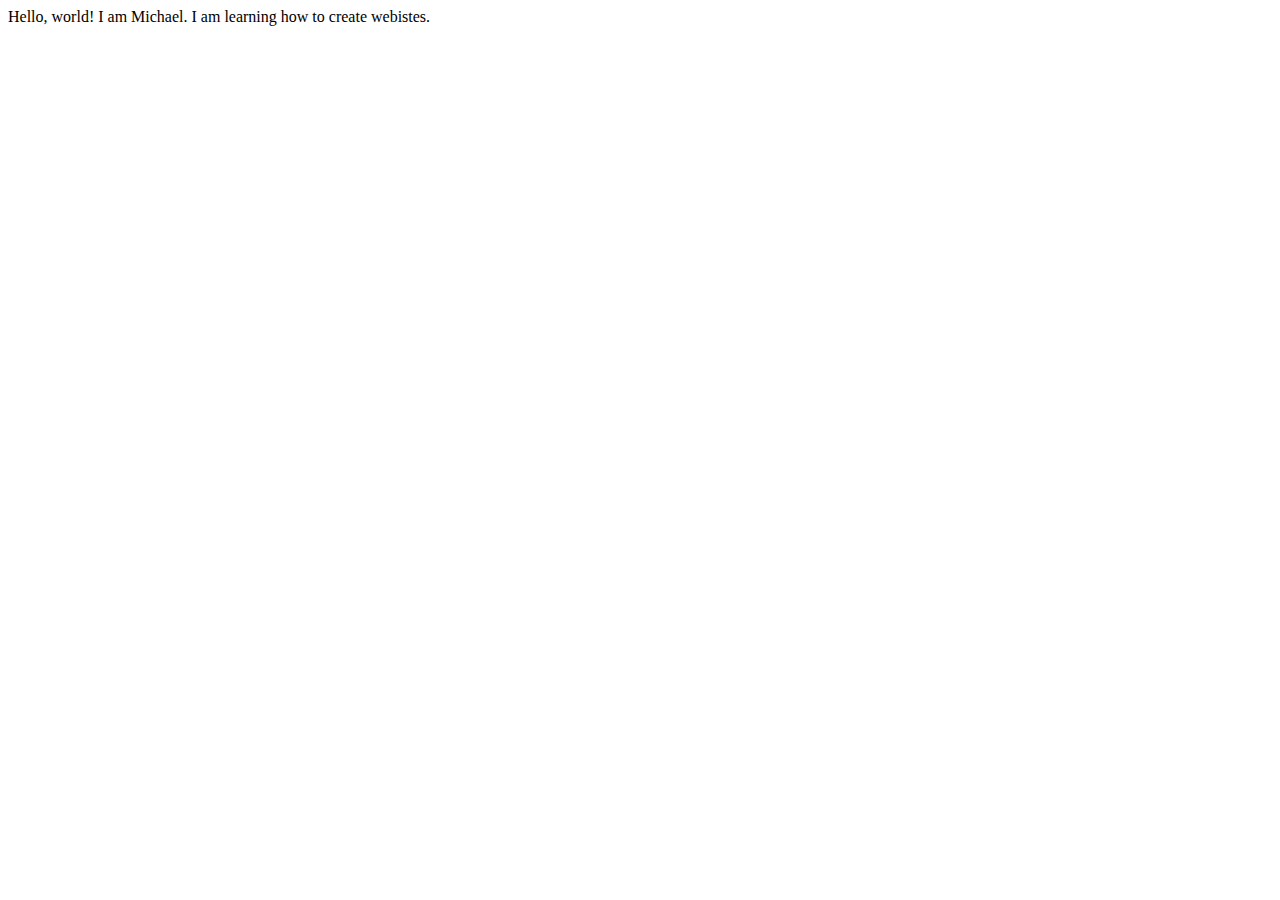
<file: index.html>
<!DOCTYPE html>
<html lang="en">
<head>
    <meta charset="UTF-8">
    <meta name="viewport" content="width=device-width, initial-scale=1.0">
    <title>Michael's First Website</title>
</head>
<body>
    Hello, world! I am Michael. I am learning how to create webistes.
</body>
</html>
</file>
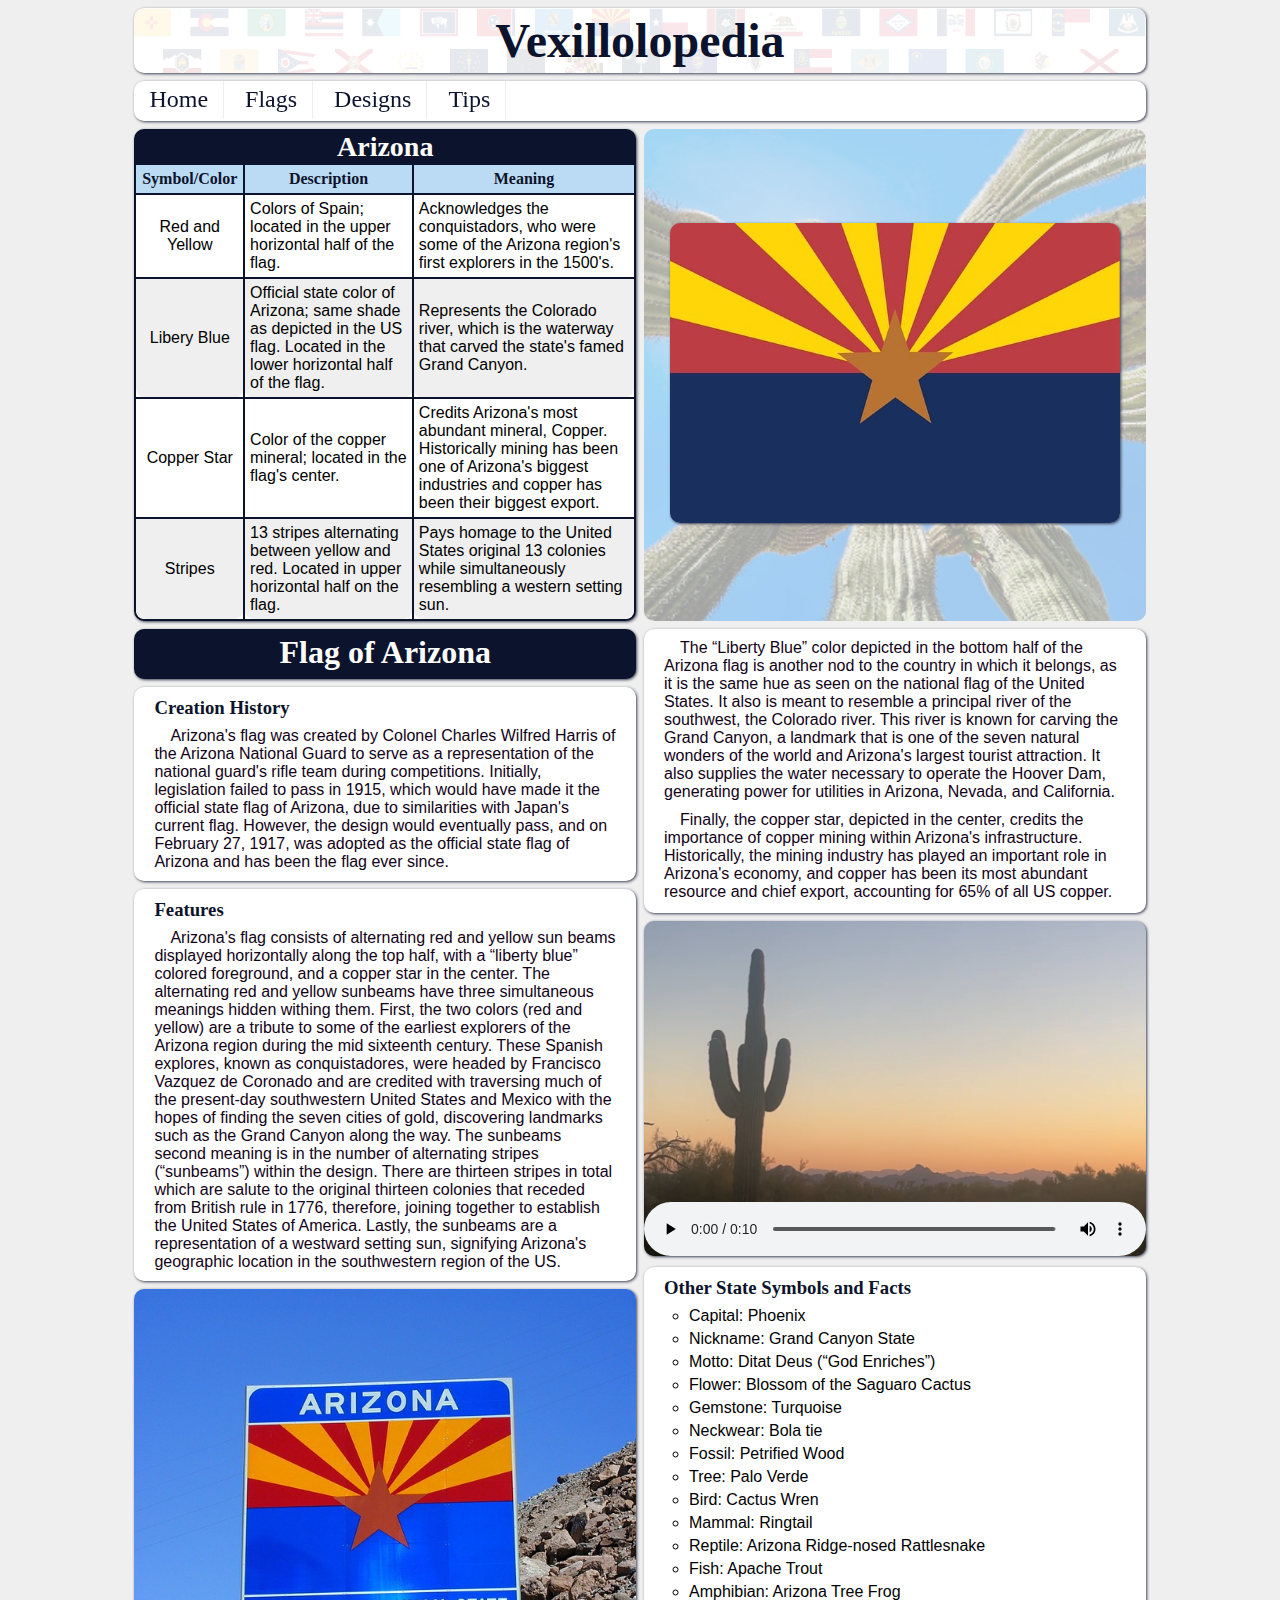
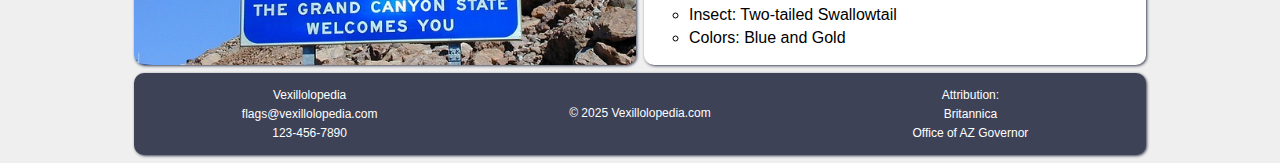
<file: arizona.html>
<!DOCTYPE html>
<html lang="en">
    <head>
        <!-- Google tag (gtag.js) -->
        <script async src="https://www.googletagmanager.com/gtag/js?id=G-FY12WDB3HL"></script>
        <script>
            window.dataLayer = window.dataLayer || [];
            function gtag(){dataLayer.push(arguments);}
            gtag('js', new Date());

            gtag('config', 'G-FY12WDB3HL');
        </script>
        <title>Arizona - Vexillolopedia</title>
        <link rel="stylesheet" href="stylesbeta.css">
        <link rel="icon" href="imagesCopy/blackflagfavicon.ico" type="image/x-icon">
        <meta charset="UTF-8">
        <meta name="viewport" content="width=device-width, initial-scale=1.0">
        <meta name="description" content="Vexillolopedia provides information on the flag of Arizona,
                                          which depicts a star, red and yellow stripes, and a 
                                          blue foreground.">
    </head>
    <body>
        <div id="wrapper"> 
            <header>
                 <a href="index.html"><h1>Vexillolopedia</h1></a>
            </header>
            <nav>
                <ul>
                    <li><a href="index.html">Home</a></li>
                    <li><a href="#">Flags</a>
                        <ul>
                            <li><a href="arizona.html">Arizona</a></li>
                            <li><a href="kansas.html">Kansas</a></li>
                            <li><a href="oklahoma.html">Oklahoma</a></li>
                        </ul>   
                    </li>
                    <li><a href="designs.html">Designs</a></li>
                    <li><a href="tips.html">Tips</a></li>
                </ul>
            </nav>
            <main>
                <div class="content borderprimary">
                    <table>
                        <caption>Arizona</caption>
                        <tr>
                            <th class="noborderleft">Symbol/Color</th>
                            <th>Description</th>
                            <th class="noborderright">Meaning</th>
                        </tr>
                        <tr>
                            <td class="symboltable">Red and Yellow</td>
                            <td>Colors of Spain; located in the upper horizontal half of the flag.</td>
                            <td class="noborderright">Acknowledges the conquistadors, who were some of the 
                                                      Arizona region&apos;s first explorers in the 1500&apos;s.</td>
                        </tr>
                        <tr>
                            <td class="symboltable">Libery Blue</td>
                            <td>Official state color of Arizona; same shade as depicted in the US flag. 
                                Located in the lower horizontal half of the flag.</td>
                            <td class="noborderright">Represents the Colorado river, which is the waterway 
                                                      that carved the state&apos;s famed Grand Canyon.</td>
                        </tr>
                        <tr>
                            <td class="symboltable">Copper Star</td>
                            <td class="noborderbottom">Color of the copper mineral; located in the 
                                                       flag&apos;s center.</td>
                            <td class="noborderright">Credits Arizona&apos;s most abundant mineral, Copper. 
                                                      Historically mining has been one of Arizona&apos;s biggest 
                                                      industries and copper has been their biggest export.</td>
                        </tr>
                        <tr>
                            <td class="symboltable noborderbottom">Stripes</td>
                            <td class="noborderbottom">13 stripes alternating between yellow and red. Located in upper 
                                                       horizontal half on the flag.</td>
                            <td class="noborderbottom noborderright">Pays homage to the United States original 13 colonies 
                                                                     while simultaneously resembling a western setting sun.</td>
                        </tr>
                    </table>
                </div>
                <div id="sedonagraphic" class="centerimage">
                    <a href="imagesCopy/arizonaflag.png" target="_blank"><img src="imagesCopy/arizonaflag.png" alt="Arizona flag" 
                                                                             height="300" width="450" class="flagimage"></a>
                </div>
                <div class="contentextragrid">
                    <h2 class="flagheader">Flag of Arizona</h2>
                    <section class="contentextragridtop content">
                        <h3>Creation History</h3>
                        <p>
                            Arizona&apos;s flag was created by Colonel Charles Wilfred 
                            Harris of the Arizona National Guard to serve as a representation 
                            of the national guard&apos;s rifle team during competitions. Initially, 
                            legislation failed to pass in 1915, which would have made it the 
                            official state flag of Arizona, due to similarities with Japan&apos;s current flag. 
                            However, the design would eventually pass, and on February 27, 
                            1917, was adopted as the official state flag of Arizona and has 
                            been the flag ever since.  
                        </p>
                    </section>
                    <section class="contentextragridbottom content">
                        <h3>Features</h3>
                        <p>
                            Arizona&apos;s flag consists of alternating red and yellow sun beams 
                            displayed horizontally along the top half, with a <q>liberty blue</q> colored 
                            foreground, and a copper star in the center. The alternating red 
                            and yellow sunbeams have three simultaneous meanings hidden 
                            withing them. First, the two colors (red and yellow) are a tribute 
                            to some of the earliest explorers of the Arizona region during the 
                            mid sixteenth century. These Spanish explores, known as conquistadores, 
                            were headed by Francisco Vazquez de Coronado and are credited 
                            with traversing much of the present-day southwestern United States 
                            and Mexico with the hopes of finding the seven cities of gold, discovering 
                            landmarks such as the Grand Canyon along the way. The sunbeams 
                            second meaning is in the number of alternating stripes (<q>sunbeams</q>) 
                            within the design. There are thirteen stripes in total which are salute to 
                            the original thirteen colonies that receded from British rule in 1776, 
                            therefore, joining together to establish the United States of America. 
                            Lastly, the sunbeams are a representation of a westward setting sun, signifying 
                            Arizona&apos;s geographic location in the southwestern region of the US.
                        </p>
                    </section>
                    <img src="imagesCopy/arizonasign.jpg" alt="State enterance sign for Arizona depicting the State flag" class="imagedimenstion">
                </div>
                <div class="contentextragrid">
                    <div class="contentextragridtop content">
                        <p class="topmargin">
                            The <q>Liberty Blue</q> color depicted in the bottom half of the Arizona flag is 
                            another nod to the country in which it belongs, as it is the same hue as seen 
                            on the national flag of the United States. It also is meant to resemble 
                            a principal river of the southwest, the Colorado river. This river is 
                            known for carving the Grand Canyon, a landmark that is one of 
                            the seven natural wonders of the world and Arizona&apos;s largest tourist 
                            attraction. It also supplies the water necessary to operate the Hoover 
                            Dam, generating power for utilities in Arizona, Nevada, and California. 
                        </p>
                        <p>
                            Finally, the copper star, depicted in the center, credits the importance 
                            of copper mining within Arizona&apos;s infrastructure. Historically, the mining 
                            industry has played an important role in Arizona&apos;s economy, and 
                            copper has been its most abundant resource and chief export, accounting 
                            for 65% of all US copper.
                        </p>
                    </div>
                        <video controls poster="imagesCopy/sunsetsaguaro.PNG" class="contentextragridbottom content" height="335">
                            <source src="imagesCopy/sunset.mov" type="video/mp4">
                            <a href="imagesCopy/sunset.mov">Arizona sunset with saguaro cacti in the foreground</a> (.mov)
                        </video>
                    <section class="contentextragridbottom content">
                            <h3>Other State Symbols and Facts</h3>
                                <ul>
                                    <li>Capital: Phoenix</li>
                                    <li>Nickname: Grand Canyon State</li>
                                    <li>Motto: Ditat Deus (<q>God Enriches</q>)</li>
                                    <li>Flower: Blossom of the Saguaro Cactus</li>
                                    <li>Gemstone: Turquoise</li>
                                    <li>Neckwear: Bola tie</li>
                                    <li>Fossil: Petrified Wood</li>
                                    <li>Tree: Palo Verde</li>
                                    <li>Bird: Cactus Wren</li>
                                    <li> Mammal: Ringtail</li>
                                    <li>Reptile: Arizona Ridge-nosed Rattlesnake</li>
                                    <li>Fish: Apache Trout</li>
                                    <li>Amphibian: Arizona Tree Frog</li>
                                    <li>Insect: Two-tailed Swallowtail</li>
                                    <li>Colors: Blue and Gold</li>
                                </ul>
                    </section>
                </div>
            </main>
            <footer>     
                    <div>
                        <p>
                            Vexillolopedia
                        </p>
                        <p>
                            <a href="mailto:flags@vexillolopedia.com">flags@vexillolopedia.com</a>
                        </p>
                        <p>
                            123-456-7890
                        </p>
                    </div>
                    <div>
                        <br>
                        <p>
                            &copy; 2025 Vexillolopedia.com
                        </p>
                    </div>
                    <div>
                        <p>Attribution: </p>
                        <p><a href="https://www.britannica.com/topic/Flags-of-the-United-States-1692052" target="_blank">Britannica</a></p>
                        <p><a href="https://azgovernor.gov/governor/arizona-facts" target="_blank">Office of AZ Governor</a></p>
                    </div>
            </footer>
        </div>
    </body>
</html>
</file>
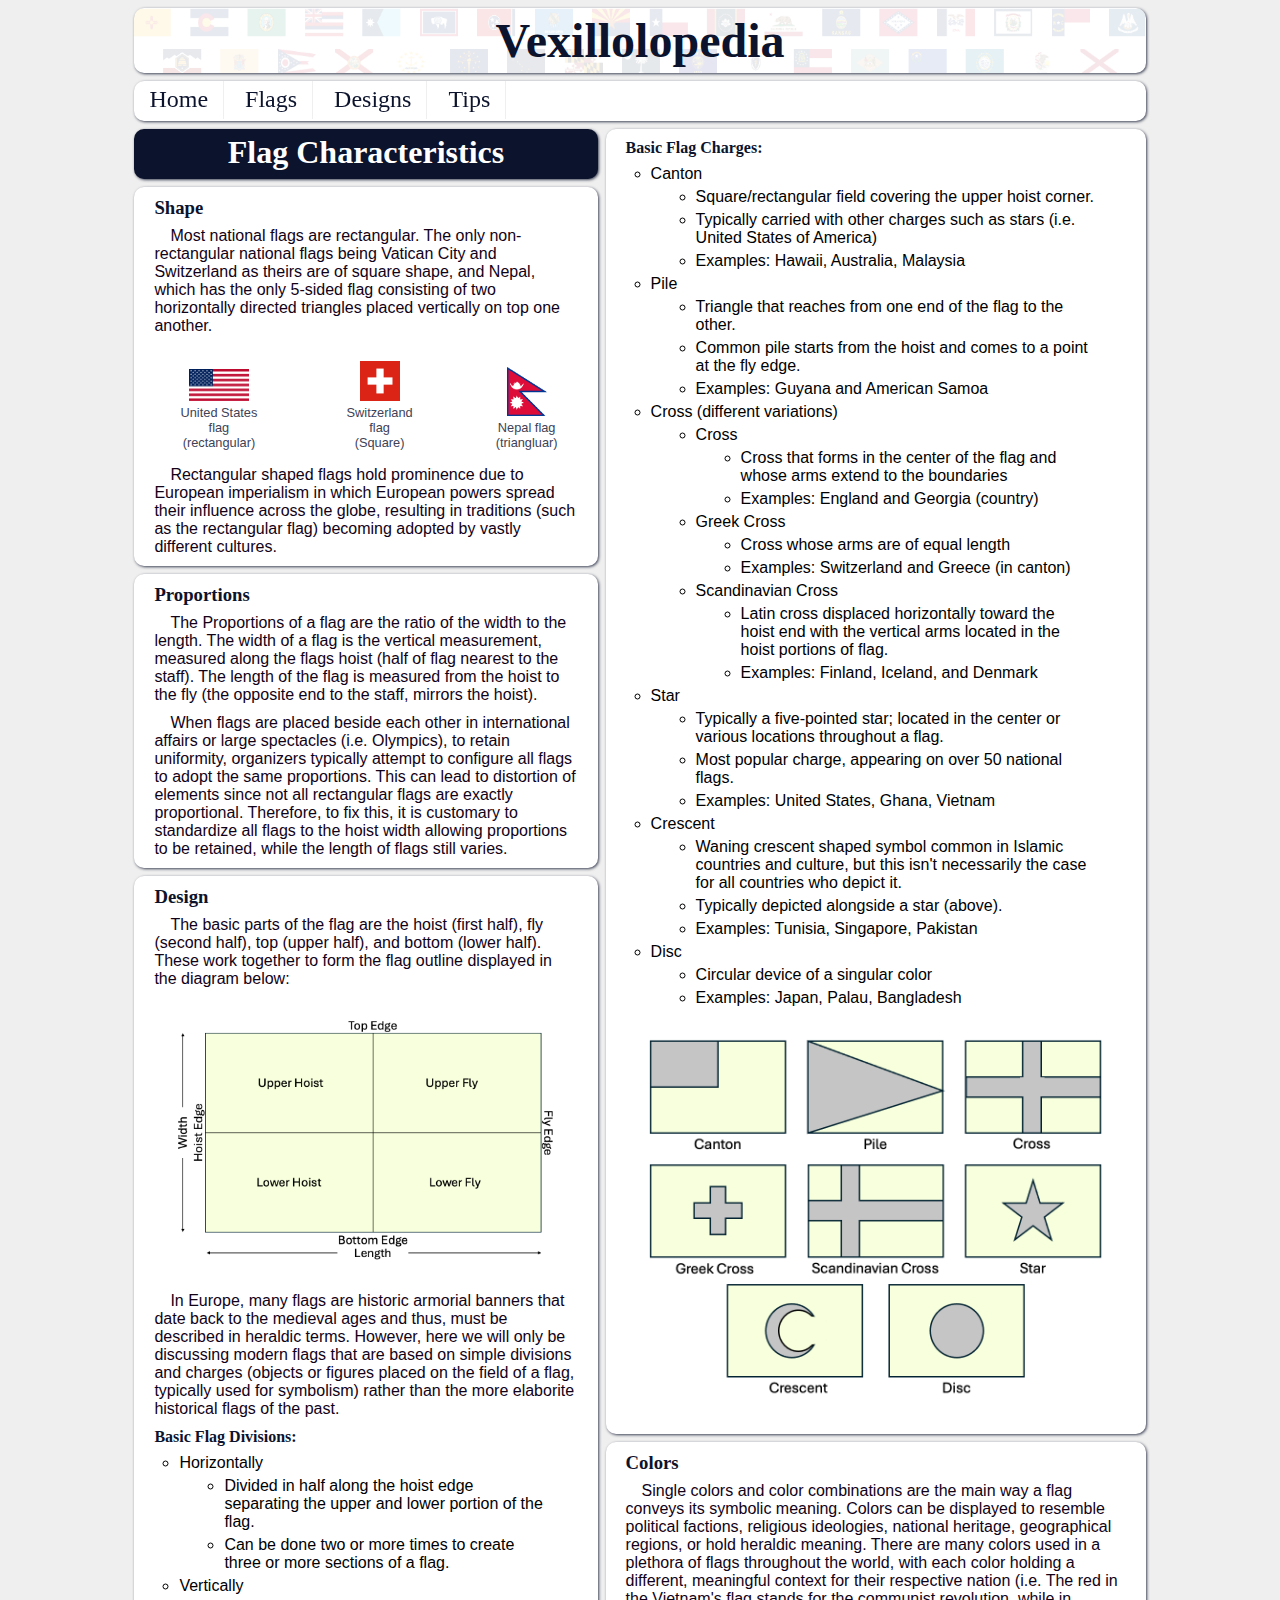
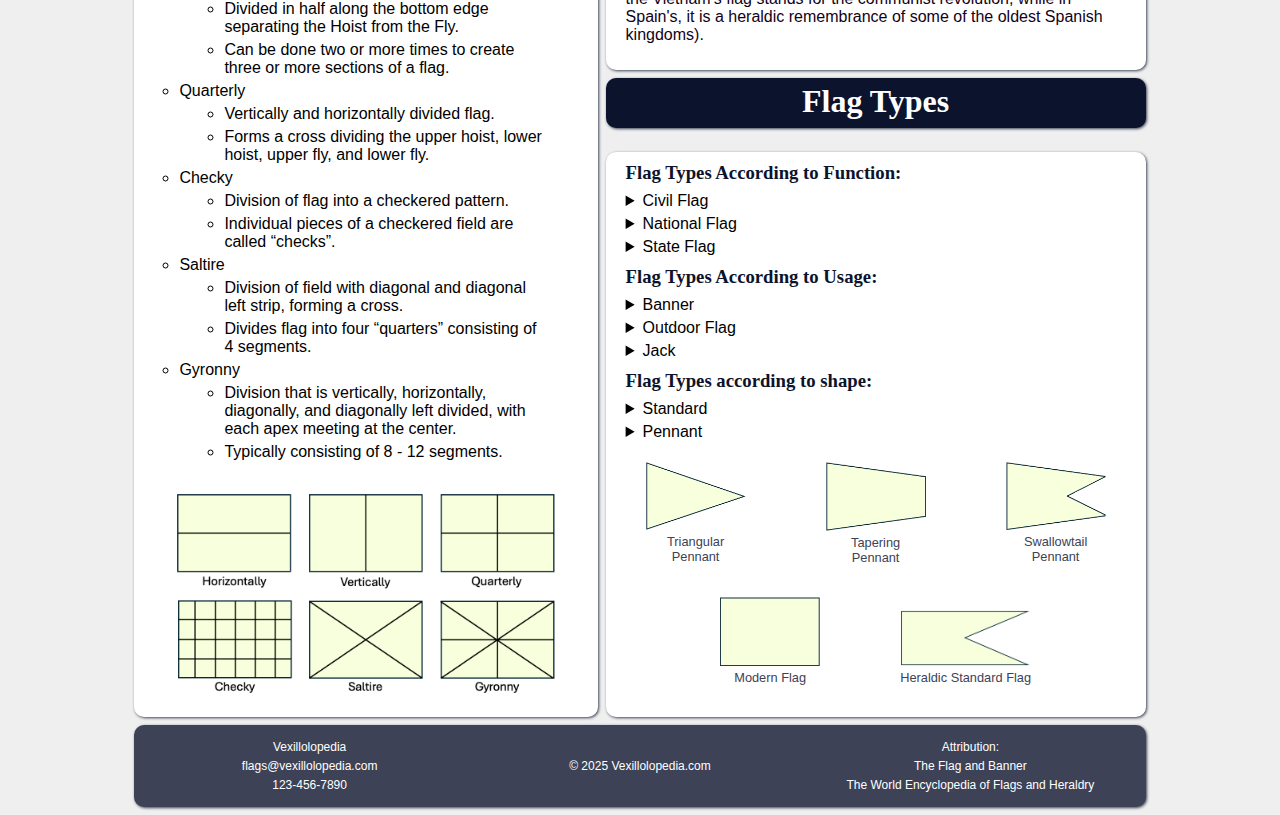
<file: designs.html>
<!DOCTYPE html>
<html lang="en">
    <head>  
        <!-- Google tag (gtag.js) -->
        <script async src="https://www.googletagmanager.com/gtag/js?id=G-FY12WDB3HL"></script>
        <script>
            window.dataLayer = window.dataLayer || [];
            function gtag(){dataLayer.push(arguments);}
            gtag('js', new Date());

            gtag('config', 'G-FY12WDB3HL');
        </script>
        <title>Designs - Vexillolopedia</title>
        <link rel="stylesheet" href="stylesbeta.css">
        <link rel="icon" href="imagesCopy/blackflagfavicon.ico" type="image/x-icon">
        <meta charset="UTF-8">
        <meta name="viewport" content="width=device-width, initial-scale=1.0">
        <meta name="description" content="Flags have many different characteristics including: shape,
                                          proportions, designs, and colors. They also come in various
                                          types.">
    </head>
    <body>
        <div id="wrapper"> 
            <header>
                <a href="index.html"><h1>Vexillolopedia</h1></a>
            </header>
            <nav>
                <ul>
                    <li><a href="index.html">Home</a></li>
                    <li><a href="#">Flags</a>
                        <ul>
                            <li><a href="arizona.html">Arizona</a></li>
                            <li><a href="kansas.html">Kansas</a></li>
                            <li><a href="oklahoma.html">Oklahoma</a></li>
                        </ul>   
                    </li>
                    <li><a href="designs.html">Designs</a></li>
                    <li><a href="tips.html">Tips</a></li>
                </ul>
            </nav>
            <main>
                <div class="contentextragrid">
                    <h2 class="flagheader">Flag Characteristics</h2>
                    <section class="contentextragridtop content">
                        <h3>Shape</h3>
                        <p>
                            Most national flags are rectangular. The only non-rectangular national
                            flags being Vatican City and Switzerland as theirs are of square
                            shape, and Nepal, which has the only 5-sided flag consisting
                            of two horizontally directed triangles placed vertically on top
                            one another. 
                        </p>
                         <div class="flexboxbottom">
                            <figure>
                                <img src="imagesCopy/usflag.webp" width="60" alt="US flag">
                                <figcaption>United States flag (rectangular)</figcaption>
                            </figure>
                            <figure>
                                <img src="imagesCopy/swissflag.png" width="40" alt="Switzerland flag">
                                <figcaption>Switzerland flag (Square)</figcaption>
                            </figure>
                            <figure>
                                <img src="imagesCopy/nepalflag.png" width="40" alt="Nepal flag">
                                <figcaption>Nepal flag (triangluar)</figcaption>
                            </figure>
                        </div>
                        <p>
                           Rectangular shaped flags hold prominence due to
                            European imperialism in which European powers spread their
                            influence across the globe, resulting in traditions (such as the
                            rectangular flag) becoming adopted by vastly different cultures. 
                        </p>
                    </section>
                    <section class="contentextragridbottom content">
                        <h3>Proportions</h3>
                        <p>
                            The Proportions of a flag are the ratio of the width to the length. 
                            The width of a flag is the vertical measurement, measured along 
                            the flags hoist (half of flag nearest to the staff). The length of the 
                            flag is measured from the hoist to the fly (the opposite end to the 
                            staff, mirrors the hoist).
                        </p>
                        <p>
                            When flags are placed beside each other in international affairs 
                            or large spectacles (i.e. Olympics), to retain uniformity, organizers typically
                            attempt to configure all flags to adopt the same proportions. This can
                            lead to distortion of elements since not all rectangular flags are
                            exactly proportional. Therefore, to fix this, it is customary to standardize
                            all flags to the hoist width allowing proportions to be retained, while
                            the length of flags still varies. 
                        </p>
                    </section>
                    <section class="contentextragridbottom content">
                        <h3>Design</h3>
                        <p class="extramarginbottom">
                            The basic parts of the flag are the hoist (first half), fly (second half),
                            top (upper half), and bottom (lower half). These work together to form
                            the flag outline displayed in the diagram below:
                        </p>
                        <figure>
                        <img src="imagesCopy/flagdiagram.png" class="imagedimenstion extramarginbottom2" alt="Diagram of different
                                  sections of a flag. Upper Hoist (top left), Upper Fly (top right), Lower Hoist
                                  (bottom left), and Lower Fly (bottom right)">
                        </figure>
                        <p>
                            In Europe, many flags are historic armorial banners that date back
                            to the medieval ages and thus, must be described in heraldic terms.
                            However, here we will only be discussing modern flags that are based
                            on simple divisions and charges (objects or figures placed on the field of a flag,
                            typically used for symbolism) rather than the more elaborite historical flags of the past. 
                        </p>
                        <h4 class="noindent">Basic Flag Divisions:</h4>
                        <ul>
                            <li>Horizontally
                                <ul>
                                    <li>Divided in half along the hoist edge separating the upper and lower portion of
                                        the flag.</li>
                                    <li>Can be done two or more times to create three or more sections of a flag.</li>
                                </ul>
                            </li>
                            <li>Vertically
                                <ul>
                                    <li>Divided in half along the bottom edge separating the Hoist from the Fly.</li>
                                    <li>Can be done two or more times to create three or more sections of a flag.</li>
                                </ul>
                            </li>
                            <li>Quarterly
                                <ul>
                                    <li>Vertically and horizontally divided flag.</li>
                                    <li>Forms a cross dividing the upper hoist, lower hoist, upper fly, and lower fly.</li>
                                </ul>
                            </li>
                            <li>Checky
                                <ul>
                                    <li>Division of flag into a checkered pattern.</li>
                                    <li>Individual pieces of a checkered field are called <q>checks</q>.</li>
                                </ul>
                            </li>
                            <li>Saltire
                                <ul>
                                    <li>Division of field with diagonal and diagonal left strip, forming a cross.</li>
                                    <li>Divides flag into four <q>quarters</q> consisting of 4 segments. </li>
                                </ul>
                            </li>
                            <li>Gyronny
                                <ul>
                                    <li>Division that is vertically, horizontally, diagonally, and diagonally
                                        left divided, with each apex meeting at the center.</li>
                                    <li class="extramarginbottom">Typically consisting of 8 &dash; 12 segments.</li>
                                </ul>
                            </li>
                        </ul>
                        <figure>
                            <img src="imagesCopy/divisionsdiagram.png" class="imagedimenstion" alt="Diagram of the six divisions mentioned above.
                                      First row left to right: Horizontally, Vertically, Quarterly. Second row left to right: Checky, Saltire, Gyronny">
                        </figure>
                    </section>
                </div>
                <div class="contentextragrid">
                    <div class="contentextragridtop content">
                        <h4 class="noindent">Basic Flag Charges:</h4>
                        <ul>
                            <li>Canton
                                <ul>
                                    <li>Square/rectangular field covering the upper hoist corner.</li>
                                    <li>Typically carried with other charges such as stars (i.e. 
                                        United States of America)</li>
                                    <li>Examples: Hawaii, Australia, Malaysia</li>
                                </ul>
                            </li>
                            <li>Pile
                                <ul>
                                    <li>Triangle that reaches from one end of the flag to the other.</li>
                                    <li>Common pile starts from the hoist and comes to a point at the fly edge.</li>
                                    <li>Examples: Guyana and American Samoa </li>
                                </ul>
                            </li>
                            <li>Cross (different variations)
                                <ul>
                                    <li>Cross
                                        <ul>
                                            <li>Cross that forms in the center of the flag and whose arms extend to the boundaries</li>
                                            <li>Examples: England and Georgia (country)</li>
                                        </ul>
                                    </li>
                                    <li>Greek Cross
                                        <ul>
                                            <li>Cross whose arms are of equal length</li>
                                            <li>Examples: Switzerland and Greece (in canton)</li>
                                        </ul>
                                    </li>
                                    <li>Scandinavian Cross
                                        <ul>
                                            <li>Latin cross displaced horizontally toward the hoist end with the vertical
                                             arms located in the hoist portions of flag.</li>
                                             <li>Examples: Finland, Iceland, and Denmark</li>
                                        </ul>
                                    </li>
                                    
                                </ul>
                            </li>
                            <li>Star
                                <ul>
                                    <li>Typically a five-pointed star; located in the center or various locations throughout a flag.</li>
                                    <li>Most popular charge, appearing on over 50 national flags.</li>
                                    <li>Examples: United States, Ghana, Vietnam</li>
                                </ul>
                            </li>
                            <li>Crescent
                                <ul>
                                    <li>Waning crescent shaped symbol common in Islamic countries and culture, but this isn&apos;t necessarily
                                         the case for all countries who depict it.</li>
                                    <li>Typically depicted alongside a star (above).</li>
                                    <li>Examples: Tunisia, Singapore, Pakistan</li>
                                </ul>
                            </li>
                            <li>Disc
                                <ul>
                                    <li>Circular device of a singular color </li>
                                    <li class="extramarginbottom">Examples: Japan, Palau, Bangladesh</li>
                                </ul>
                            </li>
                        </ul>
                        <figure>
                            <img src="imagesCopy/chargesdiagram.png" class="imagedimenstion" alt="Diagram of the eight charges listed above. 
                                      Top row: Canton, Pile, Cross. Second row: Greek Cross, Scandinavian Cross, Star. Third row: Crescent 
                                      and Disc.">
                        </figure>
                    </div>
                    <section class="contentextragridbottom content">
                            <h3>Colors</h3>
                            <p>
                                Single colors and color combinations are the main way a flag conveys
                                its symbolic meaning. Colors can be displayed to resemble political
                                factions, religious ideologies, national heritage, geographical regions, or
                                hold heraldic meaning. There are many colors used in a plethora
                                of flags throughout the world, with each color holding a different, meaningful
                                context for their respective nation (i.e. The red in the Vietnam&apos;s flag stands for the
                                communist revolution, while in Spain&apos;s, it is a heraldic remembrance
                                of some of the oldest Spanish kingdoms). 
                            </p>
                    </section>
                    <h2 class="flagheader">Flag Types</h2>
                    <section class="contentextragridtop content">
                        <h3>Flag Types According to Function:</h3>
                        <details>
                            <summary>Civil Flag</summary>
                            <p>
                                Flag designating national identity, flown by private citizens on land. Version 
                               of the national flag and can also denote building or ships not crewed by
                               the military. 
                            </p>
                        </details>
                        <details>
                            <summary>National Flag</summary>
                            <p>
                                Flag that represents the given nation, including both its
                                citizens and military. Flown by both the government and its citizens within
                                the country. It can be the flag of a nation-state, formerly independent state,
                                or non-independent national group that has its own government. In the case
                                of an independent state, it acts as a flag and ensign (maritime flag for
                                national identification) used by government officials, navy, and general public. 
                            </p>
                        </details>
                        <details>
                            <summary>State Flag</summary>
                            <p>
                                Flag flown by government institutions and authorities on land. Used
                                to help designate national identity.
                            </p>
                        </details>
                        <h3>Flag Types According to Usage:</h3>
                        <details>
                            <summary>Banner</summary>
                            <p>
                                Used generally to distinguish a square or rectangular flag fastened
                                to a staff or crossbar with an elaborate design. It is often hand-painted
                                and/or embroidered. Typically, hung vertically with the upper hoist still facing 
                                in the upper left-hand corner when viewed straight on. 
                            </p>
                        </details>
                        <details>
                            <summary>Outdoor Flag</summary>
                            <p>
                                Flag made of stronger fabric or material to survive the outdoor
                                conditions such as strong winds and inclement weather. Has enforced edges
                                and corners, suitable for hoisting on flagstaffs.
                            </p>
                        </details>
                        <details>
                            <summary>Jack</summary>
                            <p>
                                Small flag flown from a jackstaff located in the bow (front of ship) of a
                                warship. Typically hoisted by ships that are harbored or anchored in the
                                roadstead (sheltered water near shore). Typically depicted in the form of a
                                smaller version of one&apos;s national flag, but can also be of historical context
                                or special design. 
                            </p>
                        </details>
                        <h3>Flag Types according to shape:</h3>
                        <details>
                            <summary>Standard</summary>
                            <p>
                                A standard flag can take on one of four meanings. First, it can
                                be a vexilloid (serves same purpose as flag with slightly different appearance)
                                used by the army. Second, a long tapering flag of heraldic design, with its
                                size corresponding to the person&apos;s rank. Third, a rectangular flag seen typically
                                in national flags. Finally, a flag used to represent the head of state.
                            </p>
                        </details>
                        <details>
                            <summary>Pennant</summary>
                            <p>
                                Long narrow flags that are are triangular or tapering in shape.
                                Because of this, they are larger at the hoist than at the fly typically coming to
                                point or narrowing the further it extends from the flagpole. Originally used at
                                sea, however in modern day, are used as awards and souvenirs for sports and
                                other organizations.
                            </p>
                        </details>
                        <div class="flexbox">
                            <figure>
                                <img src="imagesCopy/triangularpennant.png" width="100" alt="triangualar shaped flag">
                                <figcaption>Triangular Pennant</figcaption>
                            </figure>
                            <figure>
                                <img src="imagesCopy/taperingpennant.png" width="100" alt="flag whose width decrease as it gets further from hoist">
                                <figcaption>Tapering Pennant</figcaption>
                            </figure>
                            <figure>
                                <img src="imagesCopy/swallowtailpennant.png" width="100" alt="flag with wedge cut out on the fly edge">
                                <figcaption>Swallowtail Pennant</figcaption>
                            </figure>
                        </div>
                        <div class="flexboxbottom">
                            <figure>
                                <img src="imagesCopy/commonflag.png" width="100" alt="typical rectangular flag">
                                <figcaption>Modern Flag</figcaption>
                            </figure>
                            <figure>
                                <img src="imagesCopy/heraldicstandard.png" width="130" alt="long rectangle with wedge cut out on fly edge">
                                <figcaption>Heraldic Standard Flag</figcaption>
                            </figure>
                        </div>
                    </section>
                </div>
            </main>
            <footer>     
                    <div>
                        <p>
                            Vexillolopedia
                        </p>
                        <p>
                            <a href="mailto:flags@vexillolopedia.com">flags@vexillolopedia.com</a>
                        </p>
                        <p>
                            123-456-7890
                        </p>
                    </div>
                    <div class="centerimage">
                        <p>
                            &copy; 2025 Vexillolopedia.com
                        </p>
                    </div>
                    <div>
                        <p>Attribution: </p>
                        <p><a href="https://www.flagandbanner.com/customer_service/glossary-flag-terms.asp?" target="_blank">
                                    The Flag and Banner</a></p>
                        <p>The World Encyclopedia of Flags and Heraldry</p>
                    </div>
            </footer>
        </div>
    </body>
</html>
</file>
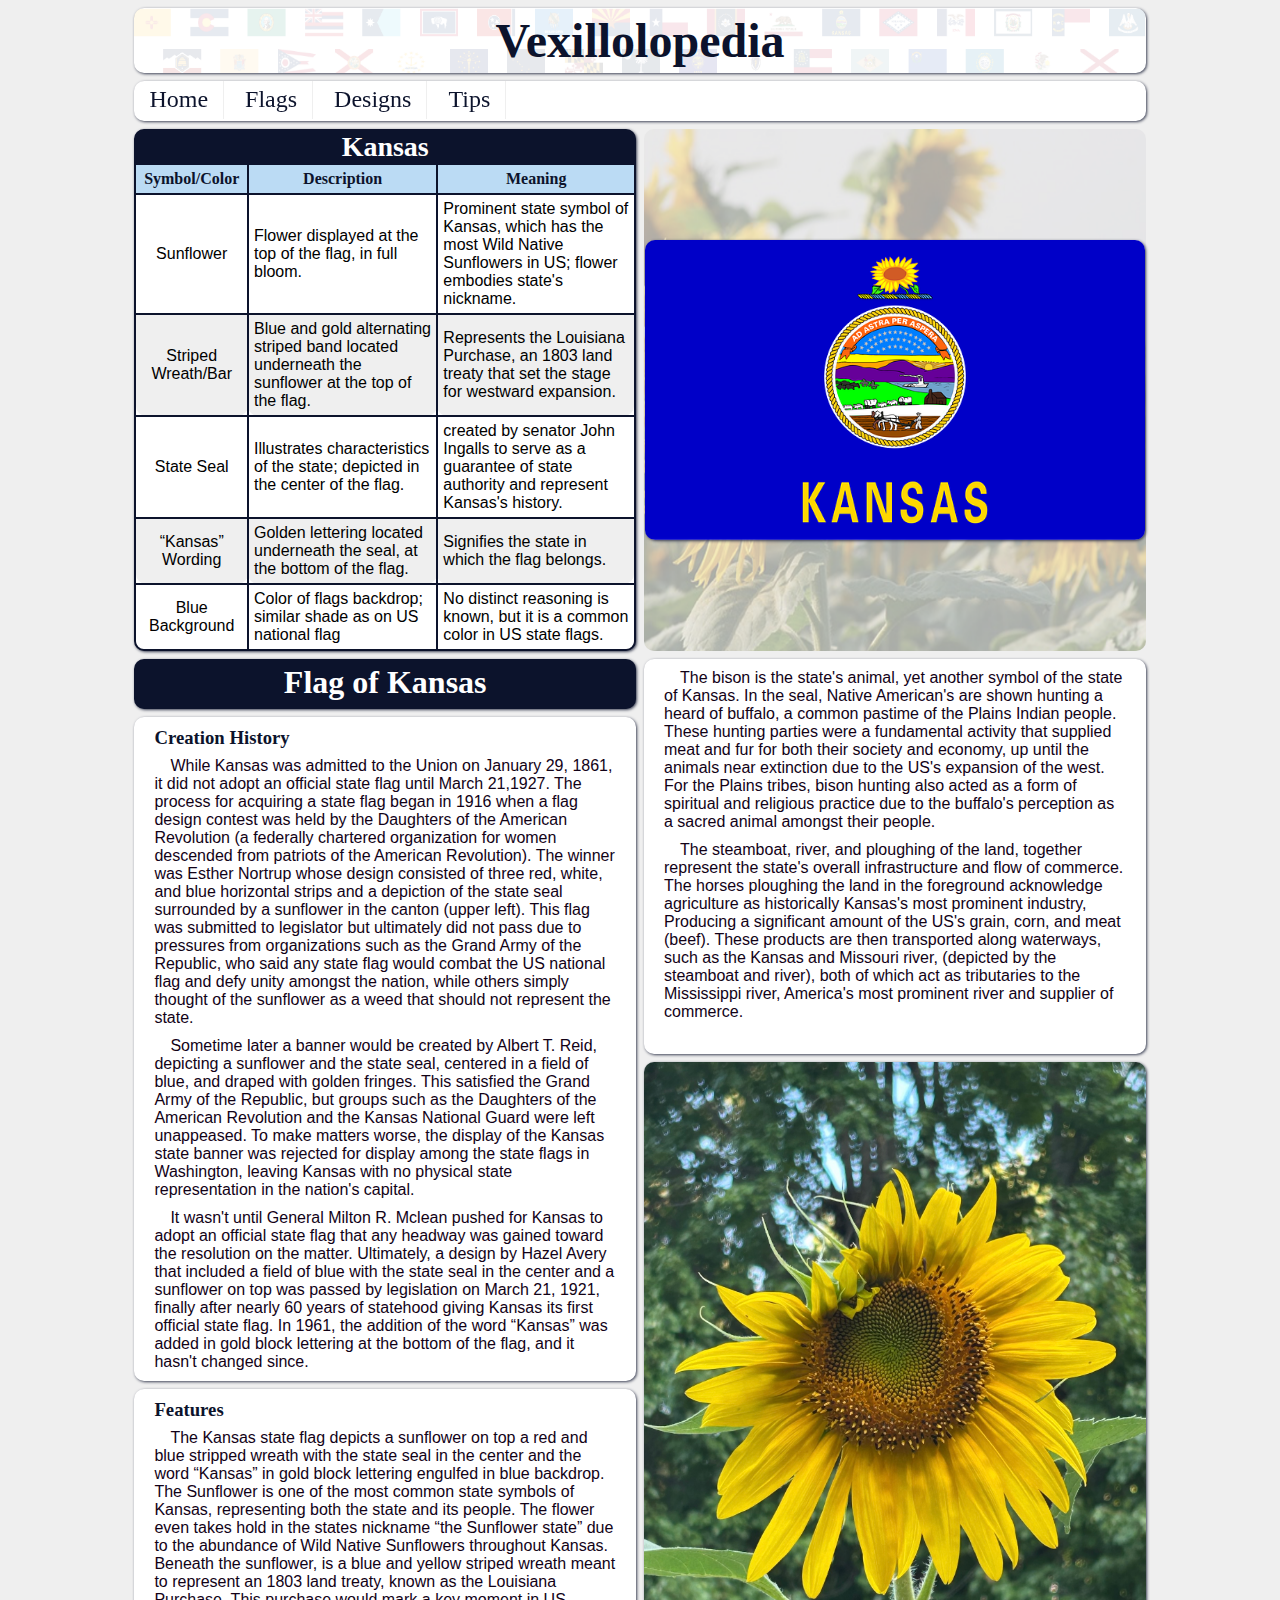
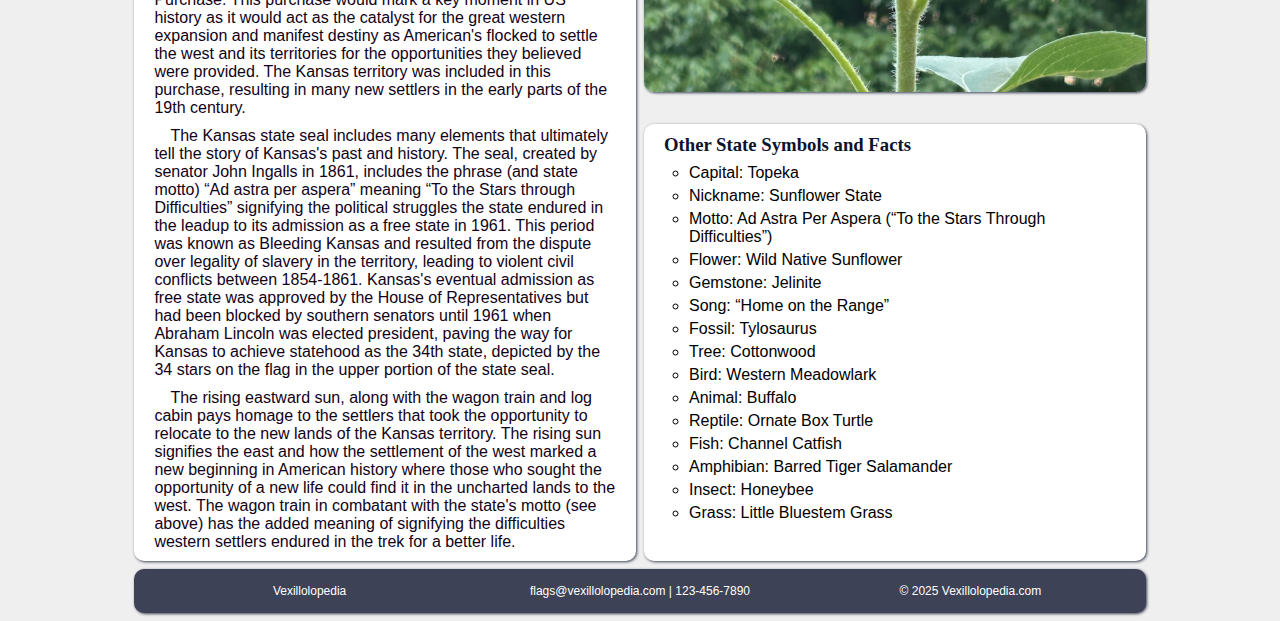
<file: kansas.html>
<!DOCTYPE html>
<html lang="en"> 
    <head>  
        <title>Kansas - Vexillolopedia</title>
        <link rel="stylesheet" href="stylesbeta.css">
        <link rel="icon" href="imagesCopy/blackflagfavicon.ico" type="image/x-icon">
        <meta charset="UTF-8">
        <meta name="viewport" content="width=device-width, initial-scale=1.0">
        <meta name="description" content="Vexillolopedia provides information on the flag of Kansas 
                                          which depicts a sunflower, the state seal, and &quot;Kansas&quot; on 
                                          a blue background.">
    </head>
    <body>
        <div id="wrapper"> 
            <header>
                 <a href="index.html"><h1>Vexillolopedia</h1></a>
            </header>
            <nav>
                <ul>
                    <li><a href="index.html">Home</a></li>
                    <li><a href="#">Flags</a>
                        <ul>
                            <li><a href="arizona.html">Arizona</a></li>
                            <li><a href="kansas.html">Kansas</a></li>
                            <li><a href="oklahoma.html">Oklahoma</a></li>
                        </ul>   
                    </li>
                    <li><a href="designs.html">Designs</a></li>
                    <li><a href="tips.html">Tips</a></li>
                </ul>
            </nav>
            <main>
                <div class="content borderprimary">
                    <table>
                        <caption>Kansas</caption>
                        <tr>
                            <th class="noborderleft">Symbol/Color</th>
                            <th>Description</th>
                            <th class="noborderright">Meaning</th>
                        </tr>
                        <tr>
                            <td class="symboltable">Sunflower</td>
                            <td>Flower displayed at the top of the flag, in full bloom.</td>
                            <td class="noborderright">Prominent state symbol of Kansas, which has the most Wild
                                                      Native Sunflowers in US; flower embodies state&apos;s 
                                                      nickname.</td>
                        </tr>
                        <tr>
                            <td class="symboltable">Striped Wreath/Bar</td>
                            <td>Blue and gold alternating striped band located underneath the sunflower 
                                at the top of the flag.</td>
                            <td class="noborderright">Represents the Louisiana Purchase, an 1803 land treaty that set the 
                                                      stage for westward expansion.</td>
                        </tr>
                        <tr>
                            <td class="symboltable">State Seal</td>
                            <td>Illustrates characteristics of the state; depicted in the center of the flag. </td>
                            <td class="noborderright">created by senator John Ingalls to serve as a guarantee of 
                                                      state authority and represent Kansas&apos;s history.
                            </td>
                        </tr>
                        <tr>
                            <td class="symboltable"><q>Kansas</q> Wording</td>
                            <td class="noborderbottom">Golden lettering located underneath the seal, at the bottom of the flag.</td>
                            <td class="noborderright">Signifies the state in which the flag belongs. </td>
                        </tr>
                        <tr>
                            <td class="symboltable noborderbottom"  >Blue Background</td>
                            <td class="noborderbottom">Color of flags backdrop; similar shade as on US national flag</td>
                            <td class="noborderbottom noborderright">No distinct reasoning is known, but it is a common 
                                                                     color in US state flags.</td>
                        </tr>
                    </table>
                </div>
                <div id="sunflowergraphic2" class="centerimage">
                    <img src="imagesCopy/kansasflag.png" alt="Kansas flag" height="300">
                </div>
                <div class="contentextragrid">
                    <h2 class="flagheader">Flag of Kansas</h2>
                    <section class="contentextragridtop content">
                        <h3>Creation History</h3>
                        <p>
                            While Kansas was admitted to the Union on January 29, 1861, 
                            it did not adopt an official state flag until March 21,1927. The 
                            process for acquiring a state flag began in 1916 when a flag 
                            design contest was held by the Daughters of the American 
                            Revolution (a federally chartered organization for women 
                            descended from patriots of the American Revolution). The 
                            winner was Esther Nortrup whose design consisted of three 
                            red, white, and blue horizontal strips and a depiction of the 
                            state seal surrounded by a sunflower in the canton (upper left). 
                            This flag was submitted to legislator but ultimately did not pass 
                            due to pressures from organizations such as the Grand Army 
                            of the Republic, who said any state flag would combat the 
                            US national flag and defy unity amongst the nation, while others 
                            simply thought of the sunflower as a weed that should not 
                            represent the state. 
                        </p>
                        <p>
                            Sometime later a banner would be created by Albert T. Reid, 
                            depicting a sunflower and the state seal, centered in a field of 
                            blue, and draped with golden fringes. This satisfied the 
                            Grand Army of the Republic, but groups such as the Daughters 
                            of the American Revolution and the Kansas National Guard 
                            were left unappeased. To make matters worse, the display 
                            of the Kansas state banner was rejected for display among 
                            the state flags in Washington, leaving Kansas with no physical 
                            state representation in the nation&apos;s capital. 
                        </p>
                        <p>
                            It wasn&apos;t until General Milton R. Mclean pushed for Kansas 
                            to adopt an official state flag that any headway was gained 
                            toward the resolution on the matter. Ultimately, a design by 
                            Hazel Avery that included a field of blue with the state seal 
                            in the center and a sunflower on top was passed by legislation on 
                            March 21, 1921, finally after nearly 60 years of statehood giving 
                            Kansas its first official state flag. In 1961, the addition of the 
                            word <q>Kansas</q> was added in gold block lettering at the bottom 
                            of the flag, and it hasn&apos;t changed since.
                        </p>
                    </section>
                    <section class="contentextragridbottom content">
                        <h3>Features</h3>
                        <p>
                            The Kansas state flag depicts a sunflower on top a red and blue 
                            stripped wreath with the state seal in the center and the word 
                            <q>Kansas</q> in gold block lettering engulfed in blue backdrop. The 
                            Sunflower is one of the most common state symbols of Kansas, 
                            representing both the state and its people. The flower even takes 
                            hold in the states nickname <q>the Sunflower state</q> due to the 
                            abundance of Wild Native Sunflowers throughout Kansas. 
                            Beneath the sunflower, is a blue and yellow striped wreath meant 
                            to represent an 1803 land treaty, known as the Louisiana 
                            Purchase. This purchase would mark a key moment in US history 
                            as it would act as the catalyst for the great western expansion 
                            and manifest destiny as American&apos;s flocked to settle the west and 
                            its territories for the opportunities they believed were provided. 
                            The Kansas territory was included in this purchase, resulting 
                            in many new settlers in the early parts of the 19th century. 
                        </p>
                        <p>
                            The Kansas state seal includes many elements that ultimately 
                            tell the story of Kansas&apos;s past and history. The seal, created by 
                            senator John Ingalls in 1861, includes the phrase (and state motto) 
                            <q>Ad astra per aspera</q> meaning <q>To the Stars through Difficulties</q>
                            signifying the political struggles the state endured in the leadup 
                            to its admission as a free state in 1961. This period was known as 
                            Bleeding Kansas and resulted from the dispute over legality of 
                            slavery in the territory, leading to violent civil conflicts between 
                            1854-1861. Kansas&apos;s eventual admission as free state was 
                            approved by the House of Representatives but had been blocked 
                            by southern senators until 1961 when Abraham Lincoln was 
                            elected president, paving the way for Kansas to achieve statehood 
                            as the 34th state, depicted by the 34 stars on the flag in the upper portion of the state seal. 
                        </p>
                        <p>
                            The rising eastward sun, along with the wagon train and log cabin pays 
                            homage to the settlers that took the opportunity to relocate to 
                            the new lands of the Kansas territory. The rising sun signifies the 
                            east and how the settlement of the west marked a new beginning in 
                            American history where those who sought the opportunity of a new 
                            life could find it in the uncharted lands to the west. The wagon train 
                            in combatant with the state&apos;s motto (see above) has the added 
                            meaning of signifying the difficulties western settlers endured in the 
                            trek for a better life.
                        </p>
                    </section>
                </div>
                <div class="contentextragrid">
                    <div class="contentextragridtop content">
                        <p class="topmargin">
                            The bison is the state&apos;s animal, yet another symbol of the state of Kansas. 
                            In the seal, Native American&apos;s are shown hunting a heard of buffalo, 
                            a common pastime of the Plains Indian people. These hunting parties 
                            were a fundamental activity that supplied meat and fur for both their 
                            society and economy, up until the animals near extinction due to the 
                            US&apos;s expansion of the west. For the Plains tribes, bison hunting also 
                            acted as a form of spiritual and religious practice due to the buffalo&apos;s 
                            perception as a sacred animal amongst their people. 
                        </p>
                        <p>
                            The steamboat, river, and ploughing of the land, together represent 
                            the state&apos;s overall infrastructure and flow of commerce. The horses 
                            ploughing the land in the foreground acknowledge agriculture as 
                            historically Kansas&apos;s most prominent industry, Producing a significant 
                            amount of the US&apos;s grain, corn, and meat (beef). These products 
                            are then transported along waterways, such as the Kansas and 
                            Missouri river, (depicted by the steamboat and river), both of which 
                            act as tributaries to the Mississippi river, America&apos;s most prominent 
                            river and supplier of commerce.  
                        </p>
                    </div>
                        <img src="imagesCopy/sunfloweraunt.jpg" alt="Sunflower" class="imagedimenstion" height="630">
                    <section class="contentextragridbottom content">
                            <h3>Other State Symbols and Facts</h3>
                                <ul>
                                    <li>Capital: Topeka</li>
                                    <li>Nickname: Sunflower State</li>
                                    <li>Motto: Ad Astra Per Aspera (<q>To the Stars Through Difficulties</q>)</li>
                                    <li>Flower: Wild Native Sunflower</li>
                                    <li>Gemstone: Jelinite</li>
                                    <li>Song: <q>Home on the Range</q></li>
                                    <li>Fossil: Tylosaurus</li>
                                    <li>Tree: Cottonwood</li>
                                    <li>Bird: Western Meadowlark</li>
                                    <li> Animal: Buffalo</li>
                                    <li>Reptile: Ornate Box Turtle</li>
                                    <li>Fish: Channel Catfish</li>
                                    <li>Amphibian: Barred Tiger Salamander</li>
                                    <li>Insect: Honeybee</li>
                                    <li>Grass: Little Bluestem Grass</li>
                                </ul>
                    </section>
                </div>
            </main>
            <footer>
                <p>
                    Vexillolopedia
                </p>
                <p>
                    <a href="mailto:flags@vexillolopedia.com">flags@vexillolopedia.com</a>
                                                              | 123-456-7890
                </p>
                <p>
                    &copy; 2025 Vexillolopedia.com
                </p>
            </footer>
        </div>
    </body>
</html>
</file>
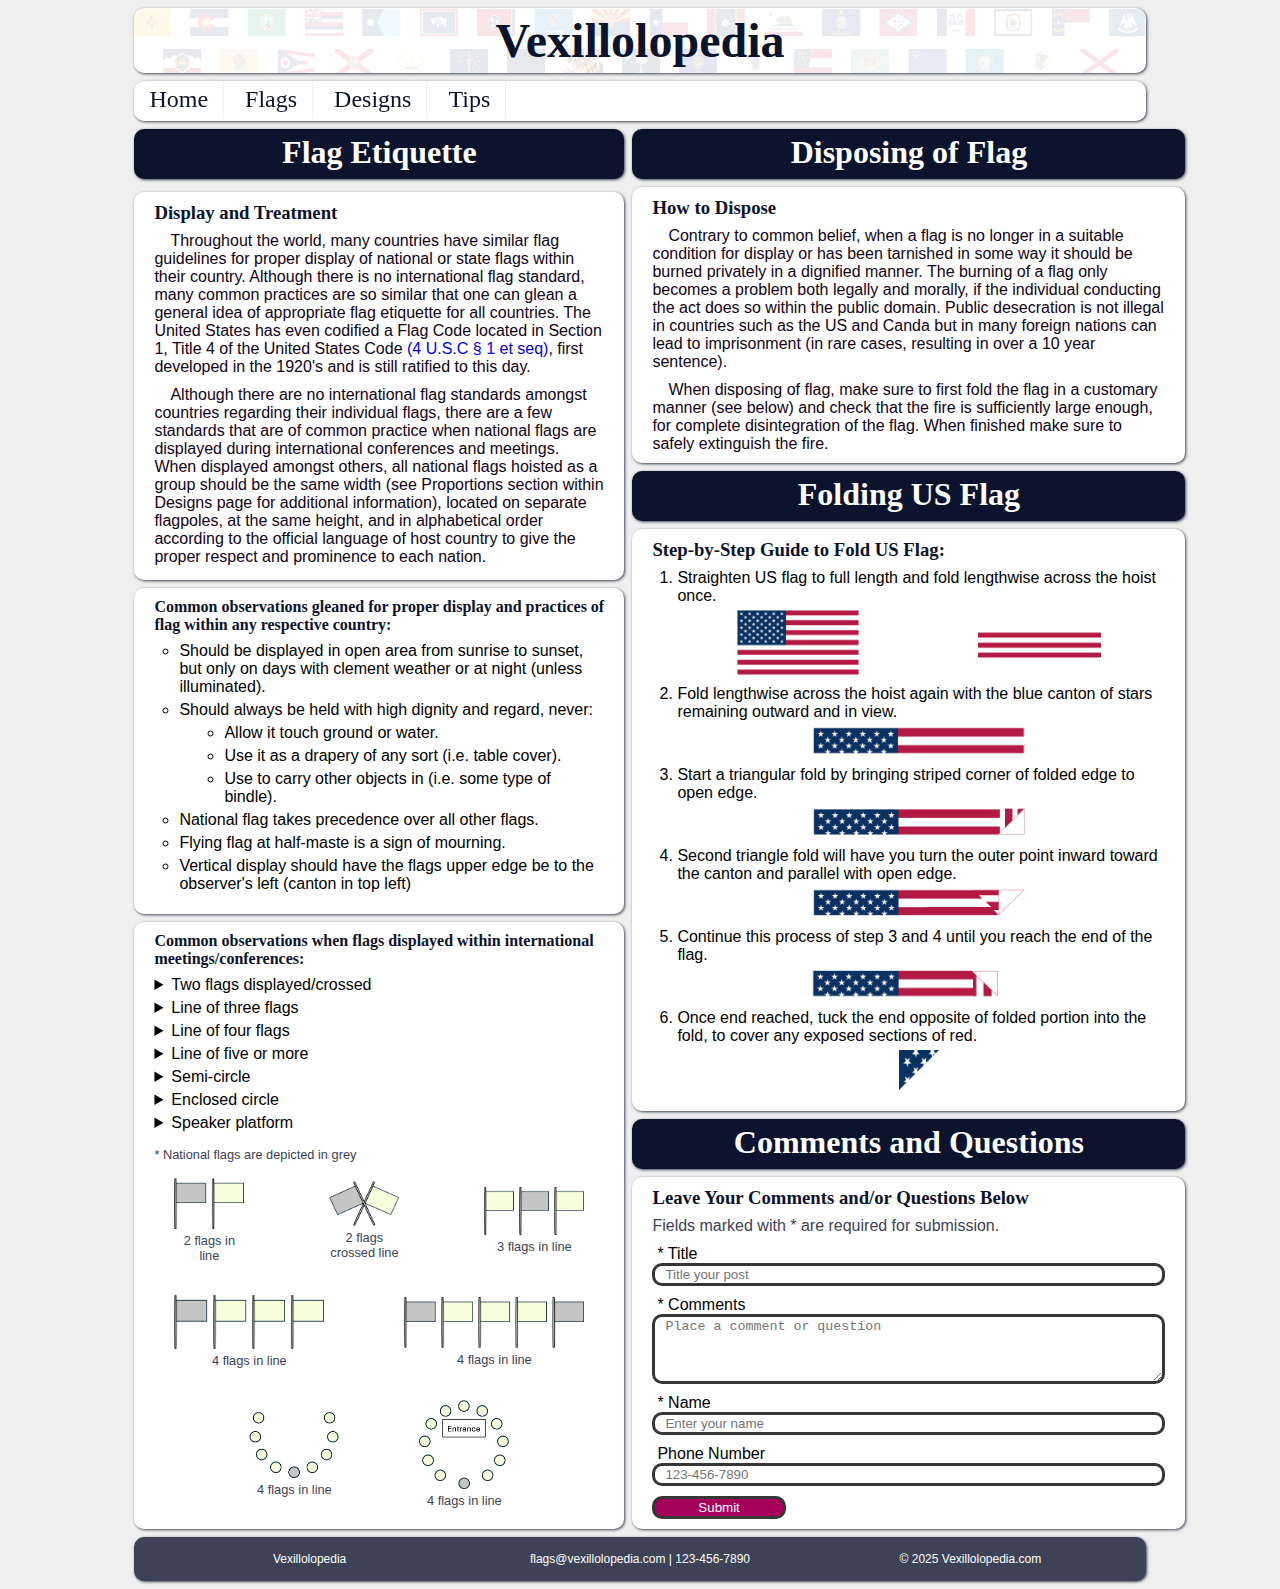
<file: tips.html>
<!DOCTYPE html>
<html lang="en"> 
    <head>  
        <!-- Google tag (gtag.js) -->
        <script async src="https://www.googletagmanager.com/gtag/js?id=G-FY12WDB3HL"></script>
        <script>
            window.dataLayer = window.dataLayer || [];
            function gtag(){dataLayer.push(arguments);}
            gtag('js', new Date());

            gtag('config', 'G-FY12WDB3HL');
        </script>
        <title>Oklahoma - Vexillolopedia</title>
        <link rel="stylesheet" href="stylesbeta.css">
        <link rel="icon" href="imagesCopy/blackflagfavicon.ico" type="image/x-icon">
        <meta charset="UTF-8">
        <meta name="viewport" content="width=device-width, initial-scale=1.0">
        <meta name="description" content="Vexillolopedia provides information on the flag of Oklahoma 
                                          which depicts a war shield, peace pipe, olive branch and 
                                          &quot;Oklahoma&quot; on a blue background.">
    </head>
    <body> 
        <div id="wrapper"> 
            <header>
                 <a href="index.html"><h1>Vexillolopedia</h1></a>
            </header>
            <nav>
                <ul>
                    <li><a href="index.html">Home</a></li>
                    <li><a href="#">Flags</a>
                        <ul>
                            <li><a href="arizona.html">Arizona</a></li>
                            <li><a href="kansas.html">Kansas</a></li>
                            <li><a href="oklahoma.html">Oklahoma</a></li>
                        </ul>   
                    </li>
                    <li><a href="designs.html">Designs</a></li>
                    <li><a href="tips.html">Tips</a></li>
                </ul>
            </nav>
            <main>
                <div class="contentextragrid">
                    <h2 class="flagheader">Flag Etiquette</h2>
                    <section class="contentextragridtop content">
                        <h3>Display and Treatment</h3>
                        <p>
                            Throughout the world, many countries have similar flag guidelines for
                            proper display of national or state flags within their country. Although there
                            is no international flag standard, many common practices are so similar
                            that one can glean a general idea of appropriate flag etiquette for all
                            countries. The United States has even codified a Flag Code located in
                            Section 1, Title 4 of the United States Code <a href="https://uscode.house.gov/view.xhtml?path=/prelim@title4/chapter1&edition=prelim"
                            target="_blank">(4 U.S.C § 1 et seq)</a>, first developed in the 1920&apos;s and is still ratified
                            to this day. 
                        </p>
                        <p>
                            Although there are no international flag standards amongst countries
                            regarding their individual flags, there are a few standards that are of common
                            practice when national flags are displayed during international conferences
                            and meetings. When displayed amongst others, all national flags hoisted as
                            a group should be the same width (see Proportions section within Designs
                            page for additional information), located on separate flagpoles, at the same
                            height, and in alphabetical order according to the official language of host
                            country to give the proper respect and prominence to each nation. 
                        </p>
                    </section>
                    <section class="contentextragridbottom content">
                        <h4 class="noindent">Common observations gleaned for proper display and practices of flag within any respective country:</h4>
                        <ul class="bottommargin">
                            <li>
                                Should be displayed in open area from sunrise to sunset, but only
                                 on days with clement weather or at night (unless illuminated).
                            </li>
                            <li>Should always be held with high dignity and regard, never:
                                <ul>
                                    <li>Allow it touch ground or water.</li>
                                    <li>Use it as a drapery of any sort (i.e. table cover).</li>
                                    <li>Use to carry other objects in (i.e. some type of bindle).</li>
                                </ul>
                            </li>
                            <li>National flag takes precedence over all other flags.</li>
                            <li>Flying flag at half-maste is a sign of mourning.</li>
                            <li>
                                Vertical display should have the flags upper edge be to the
                                 observer&apos;s left (canton in top left)
                            </li>
                        </ul>
                    </section>
                    <section class="contentextragridtop content">
                        <h4 class="noindent">Common observations when flags displayed within international meetings/conferences:</h4>
                        <details>
                            <summary>Two flags displayed/crossed</summary>
                            <p>
                                National flag is on the left of observer, facing the staff. When crossed,
                                national flag staff should be in front of other flag.
                            </p>
                        </details>
                        <details>
                            <summary>Line of three flags</summary>
                            <p>National flag positioned in center.</p>
                        </details>
                        <details>
                            <summary>Line of four flags </summary>
                            <p>National flag should appear on observers left.</p>
                        </details>
                        <details>
                            <summary>Line of five or more</summary>
                            <p>National flag positioned at each end of the line. </p>
                        </details>
                        <details>
                            <summary>Semi-circle </summary>
                            <p>National flag located in center, opposite of the semi-circle opening. </p>
                        </details>
                        <details>
                            <summary>Enclosed circle </summary>
                            <p>National flag positioned opposite of main entrance.</p>
                        </details>
                        <details>
                            <summary>Speaker platform </summary>
                            <p>Flag should be located behind the speaker on their right, the audiences left.</p>
                        </details>
                        <p class="disclaimer noindent">&ast; National flags are depicted in grey</p>
                        <div class="flexbox">
                            <figure>
                                <img src="imagesCopy/2flags.png" width="70" alt="two flags: left is grey, right is light green">
                                <figcaption>2 flags in line</figcaption>
                            </figure>
                            <figure>
                                <img src="imagesCopy/twoflagscrossed.png" width="70" alt="two crossed flags: left is grey, right is light green. 
                                          grey placed over light green">
                                <figcaption>2 flags crossed line</figcaption>
                            </figure>
                            <figure>
                                <img src="imagesCopy/threeflags.png" width="100" alt="three in line flags with grey flag in center">
                                <figcaption>3 flags in line</figcaption>
                            </figure>
                        </div>
                        <div class="flexboxcenter">
                            <figure>
                                <img src="imagesCopy/fourflags.png" width="150" alt="four flags in line with grey flag on left">
                                <figcaption>4 flags in line</figcaption>
                            </figure>
                            <figure>
                                <img src="imagesCopy/fiveflags.png" width="180" alt="five flags in line with grey flag on left and right ends">
                                <figcaption>4 flags in line</figcaption>
                            </figure>
                        </div>
                        <div class="flexboxcenter">
                            <figure>
                                <img src="imagesCopy/opencircle.png" width="90" alt="semi circle with grey dot representing flag; located in center">
                                <figcaption>4 flags in line</figcaption>
                            </figure>
                            <figure>
                                <img src="imagesCopy/closedcircle2.png" width="90" alt="close circle of flags with opposite of entrance">
                                <figcaption>4 flags in line</figcaption>
                            </figure>
                        </div>
                    </section>
                </div>
                <div class="contentextragrid">
                    <h2 class="flagheader">Disposing of Flag</h2>
                    <section class="contentextragridtop content">
                        <h3>How to Dispose</h3>
                        <p>
                            Contrary to common belief, when a flag is no longer in a suitable condition
                            for display or has been tarnished in some way it should be burned
                            privately in a dignified manner. The burning of a flag only becomes
                            a problem both legally and morally, if the individual conducting the
                            act does so within the public domain. Public desecration is not illegal
                            in countries such as the US and Canda but in many foreign nations
                            can lead to imprisonment (in rare cases, resulting in over a 10
                            year sentence).
                        <p>
                            When disposing of flag, make sure to first fold the flag in a customary
                            manner (see below) and check that the fire is sufficiently large enough,
                            for complete disintegration of the flag. When finished make sure
                            to safely extinguish the fire.
                        </p>
                    </section>        
                    <h2 class="flagheader">Folding US Flag</h2>
                    <section class="contentextragridtop content">
                        <h3>Step-by-Step Guide to Fold US Flag:</h3>
                        <ol>
                            <li >
                                Straighten US flag to full length and fold lengthwise across the hoist once.
                                <div class="flexbox">
                                    <img src="imagesCopy/flagfold1.png" height="65" alt="US flag with 50 stars in canton and 13 stripes">
                                    <img src="imagesCopy/flagfold2.png" height="30" alt="US flag folded in half with only stripes visible">
                                </div>
                            </li>
                            <li>
                                Fold lengthwise across the hoist again with the blue canton of stars
                                remaining outward and in view.
                                <div class="flexboxcenter">
                                    <img src="imagesCopy/flagfold3.png" height="30" alt="US flag folded in half twice with 
                                              blue canton visible on right">
                                </div>
                            </li>
                            <li>
                                Start a triangular fold by bringing striped corner of folded edge to open edge.
                                <div class="flexboxcenter">
                                    <img src="imagesCopy/flagfold4.png" height="30" alt="US flag with lower right corner of step 2 folded over">
                                </div>
                            </li>
                            <li>
                                Second triangle fold will have you turn the outer point inward
                                toward the canton and parallel with open edge. 
                                <div class="flexboxcenter">
                                    <img src="imagesCopy/flagfold5.png" height="30" alt="US flag with upper right corner of step 3 folded over towards canton">
                                </div>
                            </li>
                            <li>
                                Continue this process of step 3 and 4 until you reach the end of the flag.
                                <div class="flexboxcenter">
                                    <img src="imagesCopy/flagfold6.png" height="30" alt="US flag with upper right corner of step 3 folded over towards lower edge">
                                </div>
                            </li>
                            <li>
                                Once end reached, tuck the end opposite of folded portion into the fold,
                                to cover any exposed sections of red.
                                <div class="flexboxcenter">
                                    <img src="imagesCopy/flagfold7.png" height="40" alt="Completely folded American flag with only blue and stars visible">
                                </div>
                            </li>
                        </ol>
                    </section>
                    <h2 class="flagheader">Comments and Questions</h2>
                    <section class="contentextragridtop content">
                        <h3>Leave Your Comments and/or Questions Below</h3>
                        <p class="noindent disclamerform">
                            Fields marked with * are required for submission. 
                        </p>
                        <form method="post" action="#" class="flexclassform">
                            <label for="userTitle">* Title</label>
                            <input type="text" id="userTitle" class="inputmarginright"
                                    placeholder="Title your post" required>
                            <label for="userComment">* Comments</label>
                            <textarea id="userComment" rows="4" cols="60"
                                      placeholder="Place a comment or question" required></textarea>
                            <label for="userName">* Name</label>
                            <input type="text" id="userName" placeholder="Enter your name"
                                   class="inputmarginright" required>
                            <label for="userMobile">Phone Number</label>
                            <input type="tel" id="userMobile" placeholder="123-456-7890"
                                   class="inputmarginright">
                            <input type="submit" value="Submit" class="submitbutton">
                        </form>
                    </section>
                </div>
            </main>
            <footer>
                <p>
                    Vexillolopedia
                </p>
                <p>
                    <a href="mailto:flags@vexillolopedia.com">flags@vexillolopedia.com</a>
                                                              | 123-456-7890
                </p>
                <p>
                    &copy; 2025 Vexillolopedia.com
                </p>
            </footer>
        </div>
    </body>
</html>
</file>
<file: stylesbeta.css>
:root {
    --text: #120217;
    --background: #ffffff; 
    --primary: #0c132c;
    --secondary: #bbdbf4; 
    --tertiarty: #e4f3ff; 
    /* --accent: #8c1d3e; */
    --accent: #a7005a;
    --buttonselect: #820047;
    --border: #3d4256;
    --backgroundbody: #efefef;
    --primaryadjacent: #0c152e; 
    --formborder: #363636;
    --hyperlinkvisited: #0000CC;
}
body { 
    background-color: var(--backgroundbody);
    /* margin-top: 0; */
}
header {
    background-color: var(--background);
    background-image: url(imagesCopy/flagsGap2RowTrans.png);
    font-family: Georgia, "Times New Roman", serif;
    background-size: 100% 100%;
    background-repeat: no-repeat;   
    text-align: center;
    border-radius: 10px;
    box-shadow: 1px 1px 3px var(--border);
}
h1 {
    color: var(--primary);
    font-family: Georgia, "Times New Roman", serif;
    font-size: 300%;
    margin-top: 5px;
    margin-bottom: 5px;
}
h4 {
    padding: 0 20px 0 0;
}
h2, h3, h4 {
    color: var(--primary);
    font-family: Georgia, "Times New Roman", serif;
    margin-top: 10px;
    margin-bottom: 8px;
    padding-left: 20px;
}
h2.flagheader {
    color: var(--background);
    background-color: var(--primary);
    font-family: Georgia, "Times New Roman", serif;
    text-align: center;
    height: 40px;
    font-size: 200%;
    margin-top: 0px;
    margin-bottom: 0;
    padding: 5px 0 5px 0px;
    border-radius: 10px;
    box-shadow: 1px 1px 3px var(--border);;
}
a {
    text-decoration: none;
}
nav { 
    background-color: var(--background);
    position: sticky;
    top: 0;
    width: 100%; /* figure out why this is wrong (when I adjust size it also makes it icorrect) (the reason it is not included in the wrapper is because of the fixed position) */
    font-family: Georgia, "Times New Roman", serif;
    border-radius: 10px;
    box-shadow: 1px 1px 3px var(--border);
}
nav ul{ /* when clicked on, the border for the left list item is still present */
    cursor: default;
    list-style-type: none;
    padding: 5px 0 0 0;
    text-align: left;
    font-size: 1.5em;
    margin: 0;
}
nav ul ul {
    position: absolute;
    left: 96px;
    background-color: var(--background);
    padding: 0;
    display: none;
}
nav li {
    display: inline;
}
nav ul ul li {
    border: 1px solid var(--border);
    font-size: 50%;
    display: block;
    width: 5.5em;
}
nav a{
    text-decoration: none;
    padding: 5px 15px 7px;
    color: var(--primary);
    border-right: 1px solid var(--backgroundbody);
}
nav ul ul li a {
    border: none;
    padding-left: 5px;
}
a:hover {
    color: var(--accent);
}
nav li:hover ul {
    display: block;
}
main{
    display: grid;
    gap: .5em;
    grid-template-columns: 1fr 1fr;
    grid-template-rows: auto;
}
main p {
    padding: 0 20px 0;
    color: var(--text);
    margin: 0 0 10px;
    font-family: Tahoma, Helvetica, sans-serif;
    text-indent: 1em;
}
main p a:visited {
    color: var(--hyperlinkvisited);
}
main ul {
    list-style-type: circle;
    font-family: Tahoma, Helvetica, sans-serif;
    margin-top: 0;
}
main li {
    margin: 5px;
    padding: 0 20px 0 0;
}
p.topmargin {
    margin-top: 10px;
}
.disclaimer {
    color: var(--border);
    font-size: .8em;
    
    margin-top: 15px;
    margin-bottom: 0;
}
.disclamerform {
     color: var(--border);
     margin-bottom: 0;
}
.nobottommargin {
    margin-bottom: 0;
}
/* ul.bottommargin {
    margin-bottom: 5px;
} */
.graphic {
    background-color: var(--background);
    background-repeat: no-repeat;
    border-radius: 10px;
    box-shadow: 1px 1px 3px var(--border)
}
 #homegraphic1 {
    background-image: url(imagesCopy/flagMontage.png);
    background-size: 100% 100%;
}
#homegraphic2 {
    background-image: url(imagesCopy/flagHeart.png);
    background-size: 65% 90%;
    background-position: center;
}
#homegraphic3 {
    background-image: url(imagesCopy/flagApollo.png);
    background-size: 90% 90%;
    background-position: center;
}
#sedonagraphic {
    background-image: url(imagesCopy/saguaro3.png);
    background-size: 100% 100%;
    background-position: center;
    border-radius: 10px;
}
/* #lighthousegraphic {
    background-image: url(imagesCopy/lighthouse.png);
    background-size: 100% 100%;
    background-position: center;
    border-radius: 10px;
} */
/* #sunflowergraphic {
    background-image: url(imagesCopy/sunflower3.png);
    background-size: 100% 100%;
    background-position: center;
    border-radius: 10px;
} */
#sunflowergraphic2 {
    background-image: url(imagesCopy/sunflower2.png);
    background-size: 100% 100%;
    background-position: center;
    border-radius: 10px;
}
#redbudgraphic {
    background-image: url(imagesCopy/redbud.png);
    background-size: 100% 100%;
    background-position: center;
    border-radius: 10px;
}
/* #arizonagraphic {  YOU NEED TO TURN THIS INTO A IMG TAG 
    background-image: url(imagesCopy/arizonaflag.png);
    background-size: 100% 100%;
} */
.centerimage {
    display: flex;
    justify-content: center;
    align-items: center;
}
img { 
    border-radius: 10px;
    box-shadow: 1px 1px 3px var(--border);
    object-fit: cover;
}
ol {
    margin-top: 0;
    font-family: Tahoma, Helvetica, sans-serif;
}
ol li img {
    margin-top: 5px;
    margin-bottom: 5px;
    border-radius: 0;
}
ol img {
    box-shadow: none;
}
.cover {
    object-fit: cover;
}
.flagimage { /*set your height and width using this class selector? */
    transition: all ease 0.5s;
}
a img:hover {
    transform: scale(1.01);
}
.imagedimenstion {
    width: 100%;
}
figure {
    text-align: center;
}
figure img {
    border-radius: 0;
    box-shadow: 0 0;
}
figcaption {
    font-family: Tahoma, Helvetica, sans-serif;
    font-size: .8em;
    color: var(--border)
}
.flexbox {
    display: flex;
    flex-direction: row;
    align-items: center;
    justify-content: space-around;
} 
.flexboxcenter {
    display: flex;
    flex-direction: row;
    align-items: center;
    justify-content: center;
} 
.flexboxbottom {
    display: flex;
    flex-direction: row;
    align-items: end;
    justify-content: center;
} 
/* .flagimagedimenstion {
    width: 80%;
    height: 300px;
} */
video {
    border-radius: 10px;
    background-color: var(--backgroundbody);
    width: 100%;
}
video[poster] {
    object-fit: cover;
}
.content {
    border-radius: 10px;
    box-shadow: 1px 1px 3px var(--border);
    background-color: var(--background);
}
.contentextragrid {
    background-color: var(--backgroundbody);
    display: grid;
    gap: .5em;
    grid-template-rows: auto;
}
.contentextragridtop { /* this is needs to be fixed to be more proper, you shouldn't use an id just to color it */
    background-color: var(--background);
} 
.contentextragridbottom { /* this is needs to be fixed to be more proper, you shouldn't use an id just to color it */
    background-color: var(--background);
}
/* #contentextragridflag {
    background-color: var(--background);
    border-top-right-radius: 10px;
    border-top-left-radius: 10px;
    box-shadow: 1px 1px 3px var(--border);
    border: 2px solid var(--primary)
} */
/* #content1 {
    background-color: var(--tertiarty);
}
#content2 {
    background-color: var(--tertiarty);
}
#content3 {
    background-color: var(--secondary);
}
#content4 {
    background-color: var(--secondary);
} */
.submitbutton {
    background-color: var(--accent);
    color: var(--background);
    border-radius: 10px;
}
/* .emailbutton {
    margin-left: 20px;
} */
input {
    border-radius: 10px;
    border: solid var(--formborder);
}
.inputmarginright {
    margin-right: 20px;
}
input:hover[type="submit"] {
    background-color: var(--buttonselect);
    color: var(--background);
    cursor: pointer;
}
input[placeholder] {
    padding-left: 10px;
}
textarea[placeholder] {
    padding-left: 10px;
}
/* input[type="email"] {
    cursor: text;
    background-color: var(--background);
    color: var(--text);
} */
form {
    margin-bottom: 10px;
    margin-left: 20px;
}
/* .formgrid {
    display: grid;
    grid-template-columns: 1fr;
    gap: .1em;
    font-family: Tahoma, Helvetica, sans-serif;
    width: 60%;
    padding: 0 0 10px 20px;
} */
input[type="submit"] {
    width: 10em;
    margin-left: 0;
    grid-column: 2 / 3;
    margin-top: 10px;
}
.flexclassform {
    display: flex;
    flex-direction: column;
    flex-wrap: nowrap;
}
label {
    margin-top: 10px;
    padding-left: 5px;
    font-family: Tahoma, Helvetica, sans-serif;
}
textarea {
    border-radius: 10px;
    margin-right: 20px;
    border: solid var(--formborder);
}
caption {
    color: var(--primary);
    font-family: Georgia, "Times New Roman", serif;
    font-size: 175%;
    font-weight: bold;
    background-color: var(--primary);
    color: var(--background);
    border-top-left-radius: 5px;
    border-top-right-radius: 5px;
}
table { /* would like to make the edges rounded */
    width: 100%;
    margin: auto;
    border-collapse: collapse;
    background-color: var(--background);
    border-bottom-left-radius: 10px;
    border-bottom-right-radius: 10px;
}
th {
    color: var(--primary);
    font-family: Georgia, "Times New Roman", serif;
}
td {
    font-family: Tahoma, Helvetica, sans-serif;
    border-bottom-left-radius: 10px;
    border-bottom-right-radius: 10px;
}
/* td.topalign {  LOOK BACK INTO USING THIS IF YOU CAN'T FIND EASIER SOLUTION
    vertical-align: top;
} */ 
th, td {
    padding: 5px;
    border: 2px solid var(--primary);
    border-collapse: collapse;
}
tr:nth-of-type(odd) {
    background-color: var(--backgroundbody);
}
tr:first-of-type {
    background-color: var(--secondary);
}
.symboltable {
    text-align: center;
    border-left: none;
}
.noborderbottom {
    border-bottom: none;
}
.noborderleft {
    border-left: none;
}
.noborderright {
    border-right: none;
}
.noindent {
    text-indent: 0;
}
.extramarginbottom {
    margin-bottom: 30px;
}
.extramarginbottom2 {
    margin-bottom: 10px;
}
.borderprimary {
    border: 2px solid var(--primary);
}
details {
    padding: 0 20px 0;
    margin: 5px 0 5px;
    cursor: pointer;
}
summary {
    font-family: Tahoma, Helvetica, sans-serif;
}
details p {
    text-indent: 0;
}
footer {
    display: grid;
    grid-template-columns: 1fr 1fr 1fr;
    grid-template-rows: auto;
    padding: 10px;
    color: var(--background);
    background-color: var(--border);
    font-family: Tahoma, Helvetica, sans-serif;
    text-align: center;
    border-radius: 10px;
    box-shadow: 1px 1px 3px var(--border);
}

/* .footerflexbox {
    display: flex;
    flex-direction: row;
    align-items: center;
    justify-content: center;
    text-align: center;
    padding: 5px;  
    gap: 1em;
} */
/* .footerinline {
    display: inline;
} */
/*.footeralighnleft {
    text-align: left;
}
.footeralighnright {
    text-align: right;
} */
footer p {
    margin: 5px;
    font-size: 75%;
}
footer a {
    color: var(--background);
    text-decoration: none;
}
footer a:hover {
    color: var(--secondary);
}
#wrapper {
    display: grid;
    gap: .5em;
    grid-template:
        "header   header"  65px
        "nav      nav"     40px
        "main     main" 
        "footer   footer"
        / 1fr 1fr;
}
header {grid-area: header;}
nav {grid-area: nav;}
main {grid-area: main;}
footer {grid-area: footer;}
#wrapper {
    background-color: var(--backgroundbody);
    margin: auto;
    width: 80%;
}
</file>
